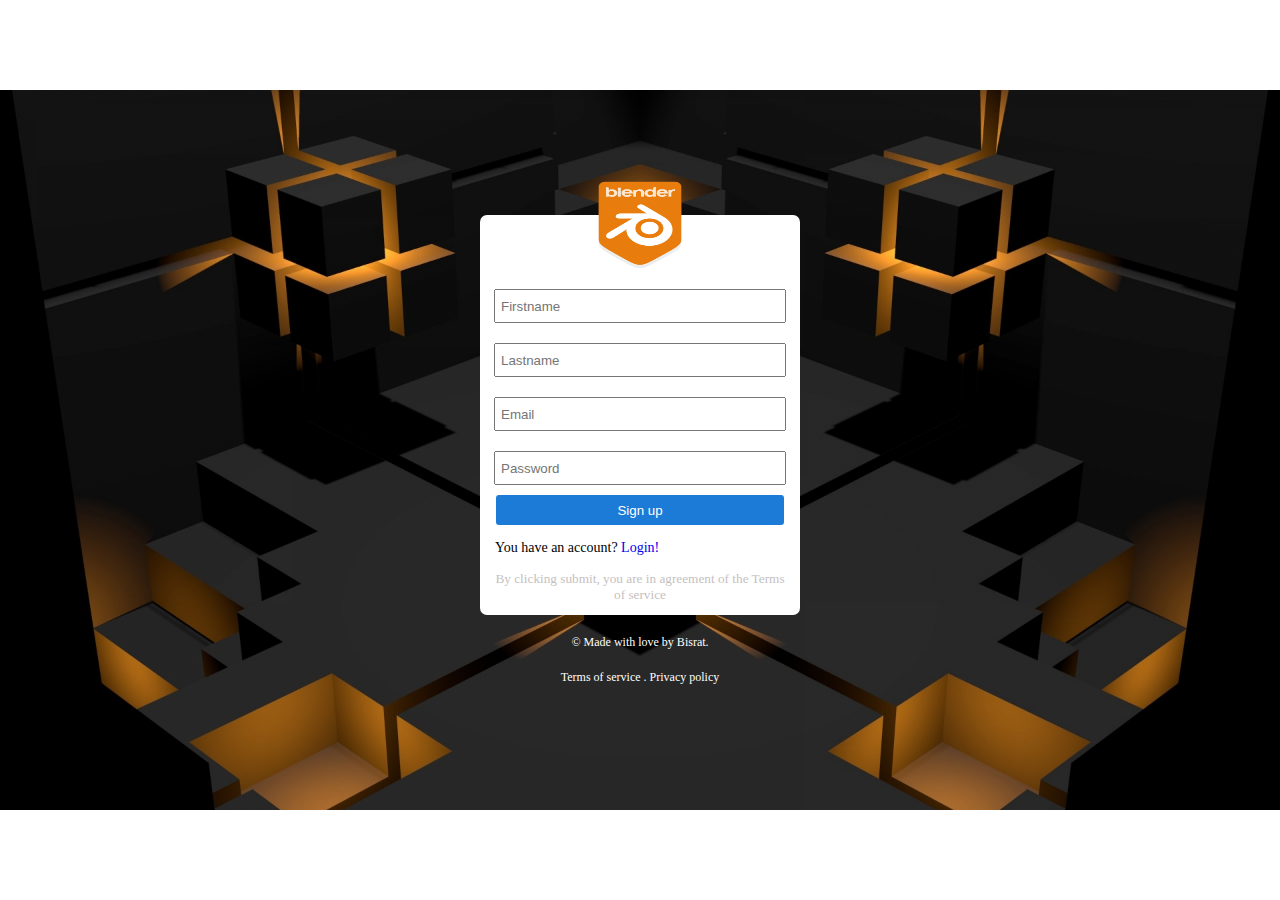
<file: index.html>
<!DOCTYPE html>
<html lang="en">
<head>
  <meta charset="UTF-8">
  <meta name="viewport" content="width=device-width, initial-scale=1.0">
  <title>Responsive Grid</title>
  <link rel="stylesheet" href="css/main.css">
  <link rel="shortcut icon" href="img/blender_community_badge_orange.png" type="image/x-icon">
</head>
<body>
  <section class="card">
    <img src="img/blender_community_badge_orange.png" alt="badge">
    <form action="">
      <input type="text" name="firstname" placeholder="firstname">
      <input type="text" name="firstname" placeholder="lastname">
      <input type="email" name="email" placeholder="email">
      <input type="password" name="password" placeholder="password">
      <button type="submit" name="signup">Sign up</button>
      <h4>You have an account? <a href="login.html">Login!</a></h4>
      <h5>By clicking submit, you are in agreement of the Terms of service</h5>
    </form>
  </section>
  <h6>&copy; Made with love by Bisrat.</h6>
  <h6>Terms of service . Privacy policy</h6>
</body>
</html>
</file>
<file: css/main.css>
:root {
  --letter-size: 6vw;
}

* {
  margin: 0;
  padding: 0;
}

body {
  width: 100%;
  height: 100vh;
  background-image: url(../img/blender--wallpaper-1920x1080-wallpaper.jpg);
  background-size: 100%;
  background-repeat: no-repeat;
  background-position: center;
  display: flex;
  flex-flow: column nowrap;
  justify-content: center;
  align-items: center;
  font-family: "Google Sans";
}

.card {
  width: 320px;
  height: 400px;
  background-color: #ffffff;
  border-radius: 7px;
  font-family: "Google Sans";
}

.card img {
  width: 100px;
  height: 100px;
  margin-top: -40px;
  margin-left: 110px;
}

form {
  display: flex;
  flex-flow: column nowrap;
}

input {
  width: 90%;
  height: 30px;
  margin: 10px auto;
  outline-color: #47ff2f;
}

input::placeholder {
  padding: 0 5px;
  text-transform: capitalize;
}

button {
  width: 90%;
  height: 30px;
  margin: 0 auto;
  background-color: rgb(29, 123, 216);
  color: #ffffff;
  border-radius: 3px;
  border: none;
}

form h4 {
  margin: 15px 10px 10px 15px;
  font-size: 14px;
  font-weight: 300;
}

form h4 a {
  text-decoration: none;
}

form h5 {
  color: #c5c1c1;
  font-weight: 400;
  margin: 5px 10px 20px 10px;
  text-align: center;
}

body h6 {
  color: #ffffff;
  margin: 20px 0 0px 0;
  font-size: 12px;
  font-weight: 300;
}

h1 {
  font-family: "Google Sans";
  font-weight: bold;
  color: #ffffff;
  font-size: var(--letter-size);
}
</file>
